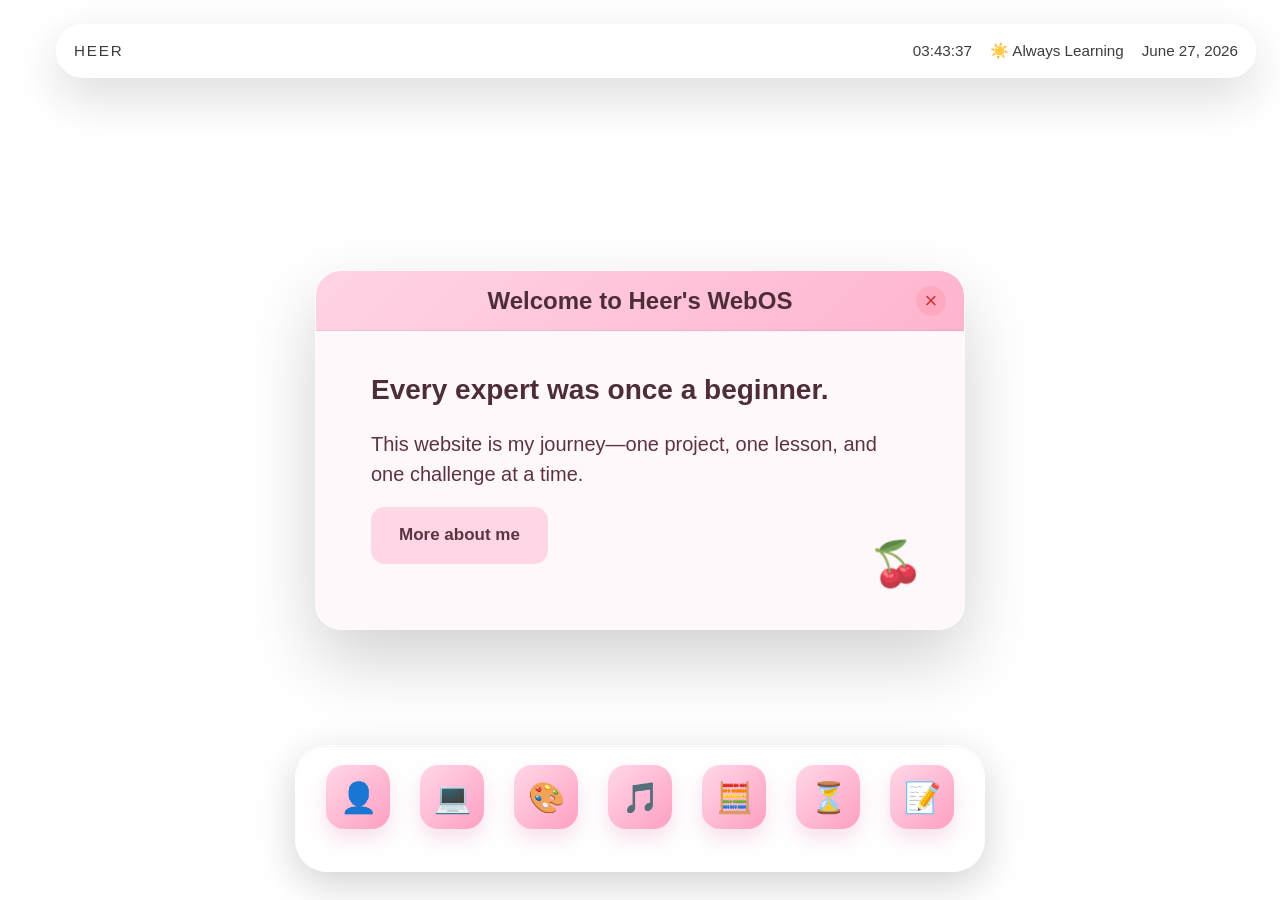
<file: index.html>
<!doctype html>
<html>
  <head>
    <meta charset="UTF-8">
    <title>Heer's WebOS</title>
 <link rel="stylesheet" href="ind.css">
  </head>
  <body>
    
    <div class="topbar">
      <button type="button" class="label" id="brandToggle">Heer</button>
      <div class="status">
        <span class="clock" id="topbarClock">--:--</span>
        <span>☀️ Always Learning</span>
        <span>June 27, 2026</span>
      </div>
    </div>
    
    <main class="hero">
      <section class="card" id="welcomeWindow" hidden>
        <div class="window-header">
          <div class="drag-area" id="windowDragHandle">
            <strong>Welcome to Heer's WebOS</strong>
            <small>Drag this window</small>
          </div>
          <button type="button" class="window-close" id="windowCloseButton" aria-label="Close window">×</button>
        </div>
        <div class="intro">
          <p>Every expert was once a beginner.</p>
          <p>This website is my journey—one project, one lesson, and one challenge at a time.</p>
          <a href="page2.html">More about me</a>
        </div>
      </section>
    </main>
    </div>

    <div class="dock">
      <button class="dock-app" id="personalCard">
          <span class="dock-icon">👤</span>
          <span class="dock-label">Info</span>
      </button>
    

      <button class="dock-app" id="terminalCard">
        <span class="dock-icon">💻</span>
        <span class="dock-label">Terminal</span>
      </button>

      <button class="dock-app" id="pixelCard">
        <span class="dock-icon">🎨</span>
        <span class="dock-label">Paint</span>
      </button>

      <button class="dock-app" id="musicCard">
        <span class="dock-icon">🎵</span>
        <span class="dock-label">Music</span>
      </button>

      <button class="dock-app" id="calculatorCard">
        <span class="dock-icon">🧮</span>
        <span class="dock-label">Calc</span>
      </button>

      <button class="dock-app" id="screentimeCard">
        <span class="dock-icon">⏳</span>
        <span class="dock-label">Timer</span>
      </button>

      <button class="dock-app" id="notesCard">
        <span class="dock-icon">📝</span>
        <span class="dock-label">Notes</span>
      </button>
      </div>

      <div class="terminal-window" id="terminalWindow">

        <div class="terminal-header" id="terminalDragHandle">
          
          <div class="terminal-title">
            🍒 Cherry Terminal
          </div>
          <button id="terminalClose" class="terminal-close">×</button>
        </div>

      <div class="terminal-body" id="terminalBody">

        <div class="terminal-output">
          Cherry Terminal v1.0

          Boot sequence complete...
          Interactive shell initialized.

          Type <span class="pink">help</span> to view available commands.

          ────────────────────────────────────────
          
        </div>
        <div class="terminal-input-line">

          <span class="prompt">
            guest@cherry:~$
          </span>

            <input
              type="text"
              id="terminalInput"
              autocomplete="off"
              spellcheck="false"
              >
        </div>
      </div>
      </div>
    
      <div class="pixel-window" id="pixelWindow">
        <div class="pixel-header" id="pixelDragHandle">

          <div class="pixel-title">
            🎨 Cherry Paint
          </div>
          <button id="pixelClose"  class="pixel-close">×</button>

        </div>
        <div class="pixel-body">
          <p class="pixel-subtitle">
            create. paint. blossom. 🍒
          </p>
          <div class="pixel-toolbar">
            <label>Color:</label>
            <input
              type="color"
              id="colorPicker"
              value="#ff8db6"
              />

              <button id="eraserButton">
                Eraser
              </button>

              <button id="saveButton">
                Save
              </button>

              <select id="savedProjects">
                <option>Saved Projects</option>
              </select>

              <button id="clearButton">
                Clear
              </button>
              </div>

              <div
                id="pixelCanvas"
                class="pixel-canvas">
             </div>
          </div>
        </div>

        <div class="save-modal" id="saveModal">
          <div class="save-box">
            <h2>Save Drawing 🍒</h2>
            <p> Enter a name for your drawing:</p>
            <input
              type="text"
              id="drawingName"
              placeholder="Cherry Blossom">

              <div class="save-buttons">

                <button id="cancelSave">
                  Cancel
                </button>

                <button id="confirmSave">
                  Save
                </button>
              </div>
          </div>
        </div>

        <div class="music-window" id="musicWindow">
          <div class="music-header" id="musicDragHandle">
            <div class="music-title">
              🎵 Cherry Music
            </div>

            <button id="musicClose" class="music-close">×</button>
          </div>

          <div class="music-body">

            <img
              id="albumArt"
              class="album-art"
              src="cover/beautiful.jpg"
            >

            <h2 id="songTitle">Song Title</h2>
            <p id="artistName">Artist Name</p>

            <input
              type="range"
              id="progressBar"
              value="0"
              min="0"
              max="100"
              >

              <div class="time-row">
                <span id="currentTime">0:00</span>
                <span id="duration">0:00</span>
              </div>

              <div class="music-controls">

                <button id="prevSong">
                  ⏮
                </button>

                <button id="playPause">
                   ▶
                </button>

                <button id="nextSong">
                  ⏭
                </button>
              </div>
          </div>
        </div>

        <div class="calculator-window" id=calculatorWindow>
          <div class="calculator-header" id="calculatorDragHandle">
            🍒 Calculator
            <button
              class="window-close"
              id="calculatorClose"
              aria-label="Close calculator">×</button>
          </div>
          <div class="calculator-body">

            <input
              type="text"
              id="calcDisplay"
              value="0"
              readonly
              autocompleter="off"
              >

              <div class="calculator-grid">

                <button class="calc-btn function" data-value="clear">C</button>
                <button class="calc-btn function" data-value="(">(</button>
                <button class="calc-btn function" data-value=")">)</button>
                <button class="calc-btn operator" data-value="/">÷</button>

                <button class="calc-btn" data-value="7">7</button>
                <button class="calc-btn" data-value="8">8</button>
                <button class="calc-btn" data-value="9">9</button>
                <button class="calc-btn operator" data-value="*">×</button>

                <button class="calc-btn" data-value="4">4</button>
                <button class="calc-btn" data-value="5">5</button>
                <button class="calc-btn" data-value="6">6</button>
                <button class="calc-btn operator" data-value="-">-</button>

                <button class="calc-btn" data-value="1">1</button>
                <button class="calc-btn" data-value="2">2</button>
                <button class="calc-btn" data-value="3">3</button>
                <button class="calc-btn operator" data-value="+">+</button>

                <button class="calc-btn" data-value="0">0</button>
                <button class="calc-btn" data-value=".">.</button>
                <button class="calc-btn function" data-value="%">%</button>
                <button class="calc-btn equals" data-value="=">=</button>

              </div>
          </div>
        </div>

    <div class="screentime-window" id="screentimeWindow">
      <div class="screentime-header" id="screentimeDragHandle">
        <div class="screentime-title">
          ⏱️ Cherry Screentime</div>
      
        <button
          class="window-close"
          id="screentimeClose"
          aria-label="Close"> ×
        </button>
      </div>

      <div class="screentime-body">
        <div class="timer-display" id="timerDisplay">
          00:00:00
        </div>

        <div class="timer-labels">
          <span>hr</span>
          <span>min</span>
          <span>sec</span>
        </div>

        <div class="timer-buttons">

          <button
            class="timer-btn start"
            id="startTimerButton">
            Start
        </button>

        <button
          class="timer-btn pause"
          id="pauseTimerButton">
          Pause
        </button>

        <button
          class="timer-btn reset"
          id="resetTimerButton">
          Reset
        </button>
        </div>
      </div>
    </div>

<!-- Notes App Window -->

<div class="notes-window" id="notesWindow">

  <div class="notes-header" id="notesDragHandle">

    <div class="notes-title">
      📝 Cherry Notes
    </div>

    <button id="notesClose" class="notes-close">
      ×
    </button>

  </div>


  <div class="notes-body">


    <div class="notes-sidebar">


      <button id="newNoteButton" class="notes-new">
        + New Note
      </button>


      <h4>
        Saved Notes
      </h4>


      <div id="savedNotes">
      </div>


    </div>



    <div class="notes-editor">


      <input
      id="noteTitle"
      type="text"
      placeholder="Note title..."
      >



      <textarea
      id="noteText"
      placeholder="Start writing here... 🍒">
      </textarea>



      <div class="notes-buttons">


        <button id="saveNoteButton">
          Save
        </button>


        <button id="deleteNoteButton">
          Delete
        </button>


      </div>



    </div>


  </div>


</div>
 <audio id="audioPlayer"></audio>
      
    <script src="ind.js"></script>
    </body>
    </html>
</file>
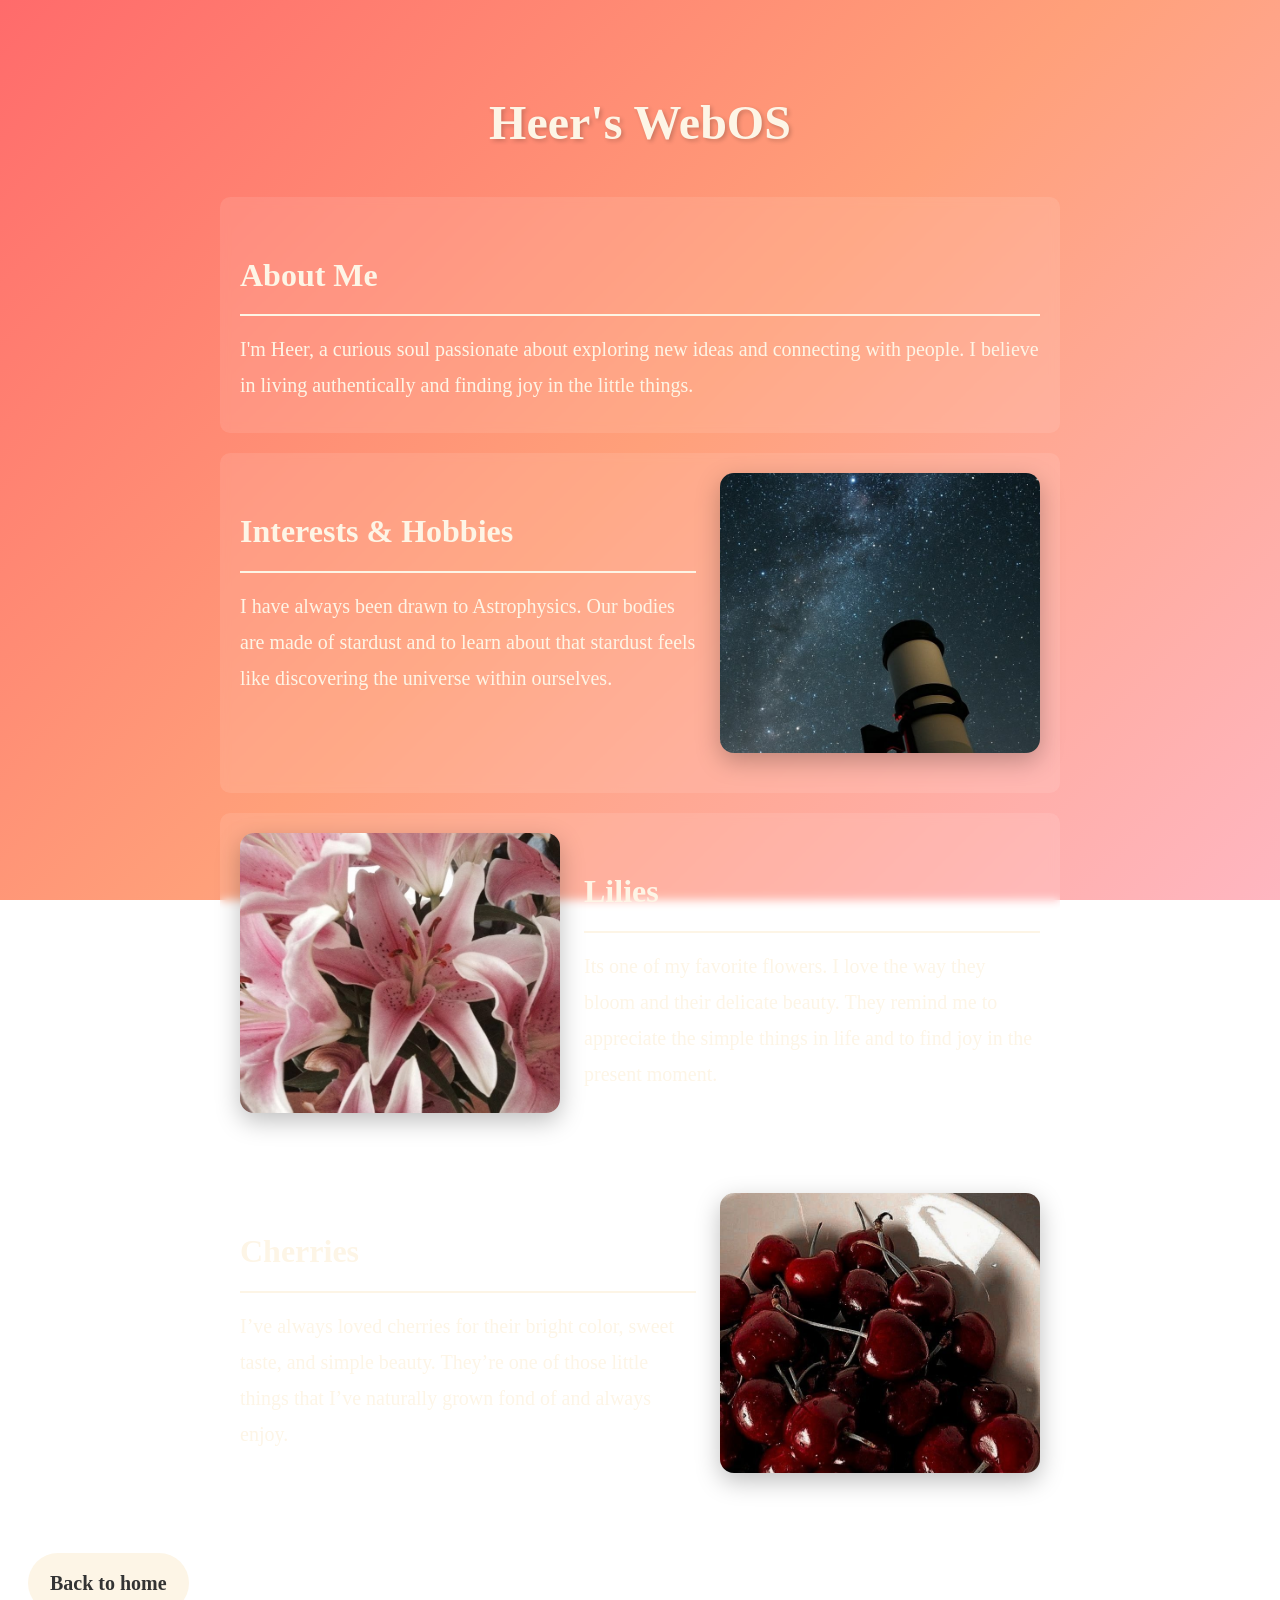
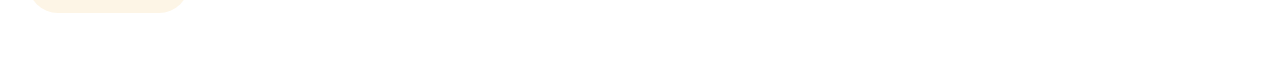
<file: page2.html>
<!doctype html>
<html>
  <head>
    <meta charset="UTF-8">
    <title>Heer's WebOS — Profile</title>
    <style>
      body {
        background: linear-gradient(135deg, #FF6B6B 0%, #FFA07A 50%, #FFB6C1 100%);
        background-size: cover;
        background-repeat: no-repeat;
        background-attachment: fixed;
        font-family: Georgia, serif;
        font-size: 20px;
        color: oldlace;
        line-height: 1.8;
        padding: 40px 20px;
      }
      h1 {
        font-size: 48px;
        text-align: center;
        margin-bottom: 30px;
        text-shadow: 2px 2px 4px rgba(0,0,0,0.2);
      }
      h2 {
        font-size: 32px;
        margin-top: 30px;
        margin-bottom: 15px;
        border-bottom: 2px solid oldlace;
        padding-bottom: 10px;
      }
      .section {
        background-color: rgba(255, 255, 255, 0.1);
        padding: 20px;
        margin: 20px auto;
        max-width: 800px;
        border-radius: 10px;
        backdrop-filter: blur(5px);
      }
      p {
        margin: 10px 0;
      }
      .embedded-photo {
        max-width: 420px;
        width: 100%;
        height: auto;
        max-height: 280px;
        display: block;
        margin: 0;
        border-radius: 14px;
        box-shadow: 0 8px 24px rgba(0,0,0,0.25);
        object-fit: cover;
      }
      .photo-row {
        display: flex;
        gap: 24px;
        align-items: flex-start;
        max-width: 1000px;
        margin: 0 auto 20px auto;
      }
      .photo-left {
        flex: 0 0 40%;
        max-width: 420px;
      }
      .photo-right {
        flex: 1 1 60%;
        color: oldlace;
      }
      @media (max-width: 720px) {
        .photo-row { flex-direction: column; }
        .photo-left { width: 100%; }
      }

      .photo-row.reverse {
        flex-direction: row-reverse;
      }

      .nav-link {
        display: inline-block;
        margin-top: 20px;
        padding: 12px 22px;
        border-radius: 999px;
        text-decoration: none;
        color: #333;
        background: oldlace;
        font-weight: bold;
      }
    </style>
  </head>
  <body>
    <h1>Heer's WebOS</h1>

    <div class="section">
      <h2>About Me</h2>
      <p>I'm Heer, a curious soul passionate about exploring new ideas and connecting with people. I believe in living authentically and finding joy in the little things.</p>
    </div>

    <div class="section">
      <div class="photo-row reverse">
        <div class="photo-left">
          <img src="nightsky.jpg" class="embedded-photo" alt="Stars">
          </div>
          <div class="photo-right">
      <h2>Interests & Hobbies</h2>
      <p>I have always been drawn to Astrophysics. Our bodies are made of stardust and to learn about that stardust feels like discovering the universe within ourselves.</p>
    </div>
    </div>
    </div>

    <div class="section">
      <div class="photo-row">
        <div class="photo-left">
          <img src="LELIES.jpg" class="embedded-photo" alt="Lilies">
        </div>
        <div class="photo-right">
          <h2>Lilies</h2>
          <p>Its one of my favorite flowers. I love the way they bloom and their delicate beauty. They remind me to appreciate the simple things in life and to find joy in the present moment.</p>
        </div>
      </div>
    </div>

    <div class="section">
      <div class="photo-row reverse">
        <div class="photo-left">
          <img src="cherries.jpg" class="embedded-photo" alt="Cherries">
        </div>
        <div class="photo-right">
          <h2>Cherries</h2>
          <p>I’ve always loved cherries for their bright color, sweet taste, and simple beauty. They’re one of those little things that I’ve naturally grown fond of and always enjoy.
</p>
        </div>
      </div>
    </div>

    
    <a class="nav-link" href="index.html">Back to home</a>
  </body>
</html>
</file>
<file: ind.css>
* {
        box-sizing: border-box;
      }
      html, body {
        margin: 0;
        min-height: 100%;
      }
      body {
        font-family: -apple-system, BlinkMacSystemFont, 'Segoe UI', sans-serif;
        color: #111;
        line-height: 1.7;
        background: url('https://images.unsplash.com/photo-1507525428034-b723cf961d3e?auto=format&fit=crop&w=1600&q=80') no-repeat center center fixed;
        background-size: cover;
      }
      .topbar {
        position: fixed;
        inset: 24px 24px auto auto;
        display: flex;
        justify-content: space-between;
        align-items: center;
        gap: 16px;
        width: calc(100% - 48px);
        max-width: 1200px;
        padding: 14px 18px;
        border-radius: 999px;
        background: rgba(255,255,255,0.3);
        color: #111;
        font-size: 0.95rem;
        box-shadow: 0 18px 50px rgba(0,0,0,0.18);
      }
      .topbar .label {
        font-weight: 700;
        letter-spacing: 0.12em;
        text-transform: uppercase;
        cursor: pointer;
        border: none;
        background: none;
        padding: 0;
        color: inherit;
        font: inherit;
      }
      .topbar .label:focus {
        outline: 2px solid rgba(0,0,0,0.18);
        outline-offset: 3px;
      }
      .topbar .status {
        display: flex;
        gap: 18px;
        align-items: center;
      }
      .topbar .clock {
        font-variant-numeric: tabular-nums;
      }
      .hero {
        position: relative;
        min-height: 100vh;
        display: flex;
        align-items: center;
        justify-content: center;
        padding: 80px 24px 40px;
        background: rgba(255,255,255,0.18);
      }
      .card {
        position: fixed;
        top: 50%;
        left: 50%;
        transform: translate(-50%, -50%);
        width: 650px;
        height: 360px;
        display: flex;
        flex-direction: column;
        padding: 0;
        background: #fdf7fb;
        border-radius: 26px;
        overflow: hidden;
        border: 1px solid rgba(255, 255, 255, 0.4);
        box-shadow:
         0 30px 70px rgba(0, 0, 0, 0.18);
        z-index: 1000;
      }

      .window-header {
       height: 60px;
       display: flex;
       justify-content: flex-end;
       align-items: center;
       padding: 0 18px;
       background: linear-gradient(
        135deg,
      #ffd4e4,
      #ffb4cf
      );
       border-bottom: 1px solid rgba(0, 0, 0, 0.08);
       position: relative;
       cursor: grab;
       user-select: none;
       touch-action: none;
       flex-shrink: 0;
      }

      .window-header:active {
        cursor: grabbing;
      }
      .drag-area {
        position: absolute;
        left: 50%;
        top: 50%;
        transform: translate(-50%,-50%);
        display:flex;
        align-items: center;
        cursor:grab;
        user-select:none;
        touch-action:none;
      }
      .drag-area:active {
        cursor: grabbing;
      }
      .drag-area strong {
        font-size: 24px;
        font-weight:700;
        color:#4d2d38;
        white-space:nowrap;
      }
      .drag-area small {
        display:none;
      }
      .window-close {
       width: 34px;
       height: 34px;
       border: none;
       border-radius: 50%;
       background: rgba(255, 75, 75, 0.12);
       color: #c33;
       font-size: 22px;
       cursor: pointer;
       transition: 0.2s;
       margin-left: auto;
      }

      .window-close:hover {
        background: rgba(255, 75, 75, 0.2);
        transform: scale(1.05);
      }
      .intro {
        flex:1;
        display: flex;
        flex-direction: column;
        justify-content: flex-start;
        gap: 18px;
        padding: 38px 55px 30px;
        background: #fff8fb;
      }
     
      .intro p {
        margin: 0;
        font-size: 20px;
        line-height: 1.5;
        color: #5d3241;
        max-width: 540px;
      }

      .intro p:first-child {
        margin:0;
        font-size: 28px;
        font-weight: 700;
        color: #4d2d38;
      }
      .intro a {
        display: inline-flex;
        align-items: center;
        justify-content: center;
        width: fit-content;
        padding: 14px 28px;
        border-radius: 14px;
        background: #ffd6e5;
        color: #5d3241;
        text-decoration: none;
        font-size: 17px;
        font-weight: 700;
        border: none;
        transition: 0.2s;
      }
      .intro a:hover {
        background: #ffbfd5;
        transform: translateY(-2px);
      }

      .intro::after {
        content: "🍒";
        position:absolute;
        right:42px;
        bottom:30px;
        font-size:42px;
        opacity:0.8;
        transform: rotate(-8deg);
      }
      .profile {
        display: grid;
        gap: 24px;
      }
      .profile-card {
        background: #f7f4ef;
        border-radius: 26px;
        padding: 30px;
        box-shadow: 0 26px 55px rgba(0,0,0,0.1);
      }
      .profile-card h2 {
        margin: 0 0 16px;
        font-size: 2rem;
      }
      .profile-card p {
        margin: 0;
        color: #4f4a45;
      }
      .profile-card small {
        display: block;
        margin-top: 16px;
        color: #7a756f;
      }
      @media (max-width: 980px) {
        .card {
          grid-template-columns: 1fr;
        }
      }
      @media (max-width: 680px) {
        .topbar {
          position: static;
          width: auto;
          margin: 0 auto 20px;
        }
        .hero {
          padding: 40px 18px 24px;
        }
        .card {
          position: static;
          transform: none;
          padding: 32px;
        }
        .window-header {
          margin: 0 0 24px;
          border-radius: 24px;
        }
        
      }

      .dock {
        position:fixed;
        bottom: 28px;
        left: 50%;
        transform: translateX(-50%);
        display: flex;
        gap: 18px;
        padding: 18px 24px;
        border-radius: 32px;
        background: rgba(255,255,255,0.18);
        backdrop-filter: blur(24px);
        -webkit-backdrop-filter: blur(24px);
        border: 1px solid rgba(255,255,255,0.3);
        box-shadow:
        0 12px 40px rgba(0,0,0,0.18),
        inset 0 1px 0 rgba(225,225,225,0.3);
        z-index: 1000;
      }

      .dock-app {
        background: none;
        border: none;
        display: flex;
        flex-direction: column;
        align-items: center;
        gap: 8px;
        cursor: pointer;
        transition: all 0.25s ease;
      }

      .dock-app:hover {
        transform: translateY(-10px) scale(1.15);
      }

      .dock-icon {
        width: 64px;
        height: 64px;
        display: flex;
        align-items: center;
        justify-content: center;
        font-size: 30px;
        border-radius: 18px;
        background: linear-gradient(
          135deg,
          #ffd7e8,
          #ff9fc3
        );
        box-shadow:
         0 10px 20px rgba(225,130,180,0.25);
      }

      .dock-label {
        font-size: 0.8rem;
        color: white;
        opacity: 0;
        transition: 0.25s;
      }

      .dock-app:hover .dock-label {
        opacity: 1;
      }

      .terminal-window{
      position: fixed;
      top: 50%;
      left: 50%;
      transform: translate(-50%, -50%);

      width: 720px;
      height: 500px;

      display: none;
      flex-direction: column;

      background: #3a353d;
      border-radius: 32px;

      overflow: hidden;

      border: 1px solid rgba(255,255,255,.25);

      box-shadow:
      0 35px 90px rgba(0,0,0,.22);

      font-family: "JetBrains Mono", monospace;

      z-index: 999;
      }

      .terminal-header{
        position:relative;
        height:72px;
        background:linear-gradient(135deg,#ffc9db,#ff9fc3);

        display:flex;
        align-items:center;
        justify-content:flex-end;

        padding:0 24px;

        color:white;
        cursor: grab;
        user-select:none;
        touch-action: none;
        }

        .terminal-header:active{
          cursor: grabbing;
        }

        .terminal-buttons{
        width:42px;
        }

      .terminal-title{
        position:absolute;
        left:50%;
        transform:translateX(-50%);
        font-size:15px;
        font-weight:600;
        letter-spacing:.5px;

      }

      .terminal-buttons{
        display:flex;
        align-items:center;
      }

      .terminal-close{
        width:36px;
        height:36px;
        border:none;
        border-radius:50%;
        background:rgba(255,75,75,.10);
        color:#c22;
        font-size:22px;
        cursor:pointer;
        transition:0.2s;
      }

      .terminal-close:hover{
        background:rgba(255,75,75,.18);
        transform:scale(1.05);
      }

      .terminal-title{
        flex:1;
        text-align:center;
        color:#222;
        font-size:20px;
        font-weight:700;
        letter-spacing:.5px;
      }

      .terminal-body{
        flex:1;
        overflow-y:auto;
        padding:36px;
        color:#f7e6ee;
        background:#38343b;
        font-size:18px;
        line-height:1.8;
      }

      .terminal-output{
        white-space:pre-wrap;
        word-wrap:break-word;
      }

      .terminal-input-line{
        display:flex;
        align-items:center;
        margin-top:12px;
      }

      .prompt{
        color:#ff76ad;
        margin-right:10px;
        font-weight:700;
      }

      #terminalInput{
        flex:1;
        background:transparent;
        border:none;
        outline:none;
        color:#ffffff;
        font-size:15px;
        font-family:inherit;
      }

      .pink{
        color:#ff8db6;
      }

      .terminal-body::-webkit-scrollbar{
        width:8px;
      }

      .terminal-body::-webkit-scrollbar-thumb{
        background:#ff8db6;
        border-radius:20px;
      }

      #terminalInput{
        caret-color:#ff8db6;
      }

      .terminal-window{
        animation:terminalOpen .28s ease;
       }

       @keyframes terminalOpen{
        from{
          opacity:0;
          transform:
          translate(-50%,-45%)
          scale(.94);
        }

        to{
          opacity:1;
          transform:
          translate(-50%,-50%)
          scale(1);
        }
       }

       .pixel-window{
        position:fixed;
        top:50%;
        left:50%;
        transform:translate(-50%,-50%);

        width:600px;
        height:520px;

        display:none;
        flex-direction:column;

        background:#fdf7fb;

        border-radius:26px;
        overflow:hidden;

        border:1px solid rgba(255,255,255,.4);

        box-shadow:
        0 30px 70px rgba(0,0,0,.18);

        z-index:1000;
       }

       .pixel-header{
        height:60px;

        display:flex;
        justify-content:flex-end;
        align-items:center;
        padding:0 18px;
        background:linear-gradient(
          135deg,
          #ffd4e4,
          #ffb4cf
        );
        border-bottom:1px solid rgba(0,0,0,.08);
        position:relative;
        cursor:grab;
        user-select:none;
        touch-action:none;
       }

       .pixel-header:active{
        cursor:grabbing;
       }

       .pixel-title{
        position:absolute;
        left:50%;
        transform:translateX(-50%);
        font-size:26px;
        font-weight:700;
        color:#4d2d38;
       }

       .pixel-close{
        width:34px;
        height:34px;
        border:none;
        border-radius:50%;
        background:rgba(255,75,75,.12);
        color:#c33;
        font-size:22px;
        cursor:pointer;
        transition:.2s;
        margin-left:auto;
       }

       .pixel-close:hover{
        background:rgba(255,75,75,.2);
        transform:scale(1.05);
       }

       .pixel-body{
        flex:1;
        padding:22px;
        background:#fff8fb;
        display:flex;
        flex-direction:column;
        overflow:auto;
       }

       .pixel-subtitle{
        text-align:center;
        color:#9b7182;
        margin-top:6px;
        margin-bottom:20px;
       }

       .pixel-toolbar{
        display:flex;
        align-items:center;
        justify-content:center;
        gap:8px;
        flex-wrap:nowrap;
        padding:18px 22px;
        margin-bottom:16px;
        background:#f8f8f8;
        border-radius:22px;
        border:1px solid #ececec;
       }

       .pixel-toolbar label{
        font-weight:600;
        font-size:14px;
       }

       #colorPicker{
        width:30px;
        height:30px;
        border:none;
        border-radius:12px;
        cursor:pointer;
       }

       .pixel-toolbar button,
       .pixel-toolbar select{

        height:46px;
        padding:6px 10px;
        border-radius:8px;
        border:none;
        background:#ffd6e5;
        color:#5d3241;
        font-size:17px;
        font-weight:600;
        cursor:pointer;
        transition:.2s;

       }

       .pixel-toolbar button:hover,
       .pixel-toolbar select:hover{
        background:#ffbfd5;
       }

       .pixel-canvas{
        width:350px;
        height:350px;
        margin:0 auto;
        display:grid;
        grid-template-columns:repeat(10,1fr);
        grid-template-rows:repeat(10,1fr);
        border:2px solid #f3c9d8;
        border-radius:14px;
        overflow:hidden;
        background:white;
       }

       .pixel{
        border:1px solid #f5e5eb;
        background:white;
        cursor:pointer;
       }

       .pixel:hover{
        background:#ffe7f0;
       }

       #colorPicker{
        width:42px;
        height:42px;
        border:none;
        background:none;
        cursor:pointer;
       }

       .save-modal{
        position:fixed;
        top: 0;
        left: 0;
        width: 100%;
        height: 100%;
        display: none;
        justify-content: center;
        align-items: center;
        background: rgba(0,0,0,.35);
        z-index: 2000;
       }

       .save-box{
        width: 320px;
        background: #fff8fb;
        border-radius: 22px;
        padding: 24px;
        box-shadow:
        0 20px 50px rgba(0,0,0,.18);
        text-align: center;
       }

       #drawingName{
        width: 100px;
        padding: 12px;
        border: 1px solid #f3c9d8;
        border-radius: 10px;
        margin: 16px 0;
       }

       .save-buttons{
        display:flex;
        justify-content:center;
        gap:10px;
       }

       .save-buttons button{
        padding:10px 18px;
        border:none;
        border-radius:10px;
        cursor:pointer;
        background:#ffd6e5;
       }

       .music-window{
        position:absolute;
        top:90px;
        left:320px;
        width:500px;
        display:none;
        flex-direction:column;
        background:#fff;
        border-radius:28px;
        overflow:hidden;
        box-shadow:
        0 18px 45px rgba(0,0,0,.15);
        z-index:100;
       }

       .music-header{
        height:60px;
        display:flex;
        justify-content:flex-end;
        align-items:center;
        padding:0 18px;

        background:linear-gradient(
          135deg,
          #ffd4e4,
          #ffb4cf
        );

        border-bottom:1px solid rgba(0,0,0,.08);
        position:relative;
        cursor:grab;
        user-select:none;
        touch-action:none;
       }

       .music-header:active{
        cursor:grabbing;
       }

       .music-title{
        position:absolute;
        left:50%;
        transform:translateX(-50%);
        font-size:24px;
        font-weight:700;
        color:#4d2d38;
       }

       .music-close{
        width:34px;
        height:34px;
        border:none;
        border-radius:50%;
        background:rgba(255,75,75,.12);
        color:#c33;
        font-size:22px;
        cursor:pointer;
        transition:.2s;
        margin-left:auto;
       }

       .music-close:hover{
        background:#ffd5d5;
       }

       .music-body{
        padding:24px;
        display:flex;
        flex-direction:column;
        align-items:center;
        gap:14px;
       }

       .album-art{
        width:180px;
        height:180px;
        border-radius:22px;
        object-fit:cover;
        box-shadow:
        0 10px 20px rgba(0,0,0,.12);
       }

       #songTitle{
        margin:0;
        font-size:30px;
        font-weight:700;
        color:#333;
       }

       #artistName{
        margin:0;
        color:#888;
        font-size:18px;
       }

       #progressBar{
        width:100%;
        accent-color:#ff8db6;
        cursor:pointer;
       }

       .time-row{
        width:100%;
        display:flex;
        justify-content:space-between;
        font-size:13px;
        color:#777;
       }

       .music-controls{
        display:flex;
        gap:18px;
        margin-top:10px;
       }

       .music-controls button{
        width:52px;
        height:52px;
        border:none;
        border-radius:50%;
        background:#ffd7e5;
        font-size:24px;
        cursor:pointer;
        transition:.2s;
       }

       .music-controls button:hover{
        background:#ffb8d2;
        transform:scale(1.06);
       }

       #playPause{
        width:62px;
        height:62px;
        font-size:28px;
        background:#ff8db6;
        color:white;
       }

       .calculator-window{
        position: fixed;
        top: 130px;
        left: 260px;
        width: 310px;
        display: none;
        flex-direction: column;
        border-radius: 26px;
        overflow:hidden;
        background: #fdf7fb;
        border: 1px solid rgba(255,255,255,.4);
        box-shadow:
          0 30px 70px rgba(0,0,0,.18);
        z-index: 500;
       }

       .calculator-header{
        position:relative;
        height:55px;
         background:linear-gradient(
          135deg,
          #ffd4e4,
          #ffb4cf);
        color:#4d2d38;
        display:flex;
        align-items:center;
        justify-content:center;
        padding:0 18px;
        font-size:16px;
        font-weight:700;
        cursor:grab;
        user-select:none;
        border-bottom:1px solid rgba(0,0,0,.18);
        touch-action:none;
       }

       .calculator-title{
        position:absolute;
        left:50%;
        top:50%;
        transform:translate(-50%, -50%);
        font-size:24px;
        font-weight:700;
        color:#4d2d38;
        white-space:nowrap;
       }

       .calculator-header:active{
        cursor:grabbing;
       }

       .window-close{
        right:18px;
        position:absolute;
        width:30px;
        height:30px;
        border:none;
        border-radius:50%;
        background:rgba(255,75,75,.12);
        color:#c33;
        font-size:22px;
        cursor:pointer;
        transition:.2s;
       }

       .window-close:hover{
        background:rgba(255,75,75,.2);
        transform:scale(1.05);
       }

       .calculator-body{
        padding:22px;
        background:#fff8fb;
       }

       #calcDisplay{
       height:78px;
       width:100%;
       box-sizing:border-box;
       text-align:right;
       outline:none;
       font-family:inherit;
       line-height:78px;
       border-radius:22px;
       background:white;
       border:2px solid #f3c9d8;
       box-shadow:
       0 10px 25px rgba(0,0,0,.05);
       color:#6a3550;
       font-size:38px;
       font-weight:700;
       padding:0 20px;
       margin-bottom:20px;
       }

       .calculator-grid{
        display:grid;
        grid-template-columns:
        repeat(4,1fr);
        gap:12px;
       }

       .calc-btn{
        height:50px;
        width:100%;
        border:none;
        border-radius:20px;
        background:#ffe5ee;
        color:#5d3241;
        font-size:20px;
        font-weight:700;
        cursor:pointer;
        transition:.18s;
       }

       .calc-btn:hover{
        transform:translateY(-2px);
        background:#ffbfd0;
       }

       .calc-btn:active{
        transform:scale(.95);
       }

       .operator{
        background:#ffc7dc;
       }

       .operator:hover{
        background:#ffb6d0;
       }

       .function{
        background:#ffd9e8;
       }

       .function:hover{
        background:#ffc7dc;
       }

       .equals{
        background:linear-gradient(
          135deg,
          #f48ab1,
          #ec6d9b
        );
        color:white;
       }

       .equals:hover{
        background:#c86f91;
       }

       .screentime-window{
        position:fixed;
        top:130px;
        left:320px;
        width:500px;
        display:none;
        flex-direction:column;
        overflow:hidden;
        border-radius:26px;
        background:#fdf7fb;
        border:1px solid rgba(255,255,255,.4);
        box-shadow:0 30px 70px rgba(0,0,0,.18);
        backdrop-filter:blur(12px);
        z-index:1000;
       }

       .screentime-header{
        position:relative;
        height:60px;
        display:flex;
        align-items:center;
        justify-content:flex-end;
        padding:0 18px;
        background:linear-gradient(
          135deg,
          #ffd4e4,
          #ffb4cf
        );
        border-bottom:1px solid rgba(0,0,0,.08);
        cursor:grab;
        user-select:none;
        touch-action:none;
       }

       .screentime-title{
        position:absolute;
        left:50%;
        top:50%;
        transform:translate(-50%, -50%);
        font-size:22px;
        font-weight:700;
        color:#4d2d38;
        white-space:nowrap;
        width:max-content;
       }

       .screentime-body{
        flex:1;
        padding:20px;
        background:#fff8fb;
        display:flex;
        flex-direction:column;
        align-items:center;
        justify-content:center;
        gap:14px;
       }

       .timer-display{
        font-size:2.75rem;
        font-weight:800;
        letter-spacing:5px;
        color:#d91b6a;
       }

       .timer-labels{
        width:205px;
        display:flex;
        justify-content:space-between;
        margin-top:-10px;
        color:#9c6677;
        font-size:.82rem;
        font-weight:600;
       }

       .timer-buttons{
        display:flex;
        gap:14px;
       }

       .timer-btn{
        border:none;
        border-radius:16px;
        padding:10px 22px;
        font-size:.95rem;
        font-weight:700;
        cursor:pointer;
        transition:.25s;
       }

       .timer-btn.start{
        background:#df1a6f;
        box-shadow: 0 5px 15px rgba(223,26,111,.18);
        color:white;
       }

       .timer-btn.pause,
       .timer-btn.reset{
        background:#ffd6e5;
        color:#8b3657;
       }

       .timer-btn:hover{
        transform:translateY(-2px);
        background:#ffbfd5;
       }
       
       .notes-window{

position:fixed;

top:50%;
left:50%;

transform:translate(-50%,-50%);


width:650px;

height:520px;


display:none;

flex-direction:column;


background:#fdf7fb;


border-radius:26px;

overflow:hidden;


border:1px solid rgba(255,255,255,.4);


box-shadow:
0 30px 70px rgba(0,0,0,.18);


z-index:1000;

}



.notes-header{

height:60px;


display:flex;

justify-content:flex-end;

align-items:center;


padding:0 18px;


background:
linear-gradient(
135deg,
#ffd4e4,
#ffb4cf
);


border-bottom:1px solid rgba(0,0,0,.08);


position:relative;


cursor:grab;

user-select:none;

touch-action:none;

}



.notes-header:active{

cursor:grabbing;

}



.notes-title{

position:absolute;

left:50%;

transform:translateX(-50%);


font-size:26px;

font-weight:700;


color:#4d2d38;

}



.notes-close{

width:34px;

height:34px;


border:none;

border-radius:50%;


background:rgba(255,75,75,.12);


color:#c33;


font-size:22px;


cursor:pointer;


}



.notes-close:hover{

background:rgba(255,75,75,.2);

transform:scale(1.05);

}




.notes-body{

flex:1;

padding:22px;


background:#fff8fb;


display:flex;

gap:18px;

}





.notes-sidebar{


width:180px;


background:#f8f8f8;


border-radius:22px;


border:1px solid #ececec;


padding:16px;


}





.notes-new{


width:100%;


height:45px;


border:none;


border-radius:12px;


background:#ffd6e5;


color:#5d3241;


font-weight:600;


cursor:pointer;

}



.notes-new:hover{

background:#ffbfd5;

}



.notes-sidebar h4{

color:#9b7182;

text-align:center;

}




#savedNotes{

display:flex;

flex-direction:column;

gap:10px;

}




.note-item{

padding:10px;

border-radius:12px;


background:#ffdce8;


color:#5d3241;


cursor:pointer;


}





.notes-editor{

flex:1;


display:flex;


flex-direction:column;


gap:15px;


}




#noteTitle{


height:48px;


border-radius:15px;


border:2px solid #f3c9d8;


padding:0 15px;


font-size:18px;


font-weight:600;


outline:none;

}



#noteText{


flex:1;


resize:none;


border-radius:18px;


border:2px solid #f3c9d8;


padding:18px;


font-size:16px;


font-family:inherit;


outline:none;


}




.notes-buttons{


display:flex;

gap:10px;


}



.notes-buttons button{


flex:1;


height:45px;


border:none;


border-radius:12px;


background:#ffd6e5;


color:#5d3241;


font-weight:600;


cursor:pointer;


}



.notes-buttons button:hover{

background:#ffbfd5;

}
</file>
